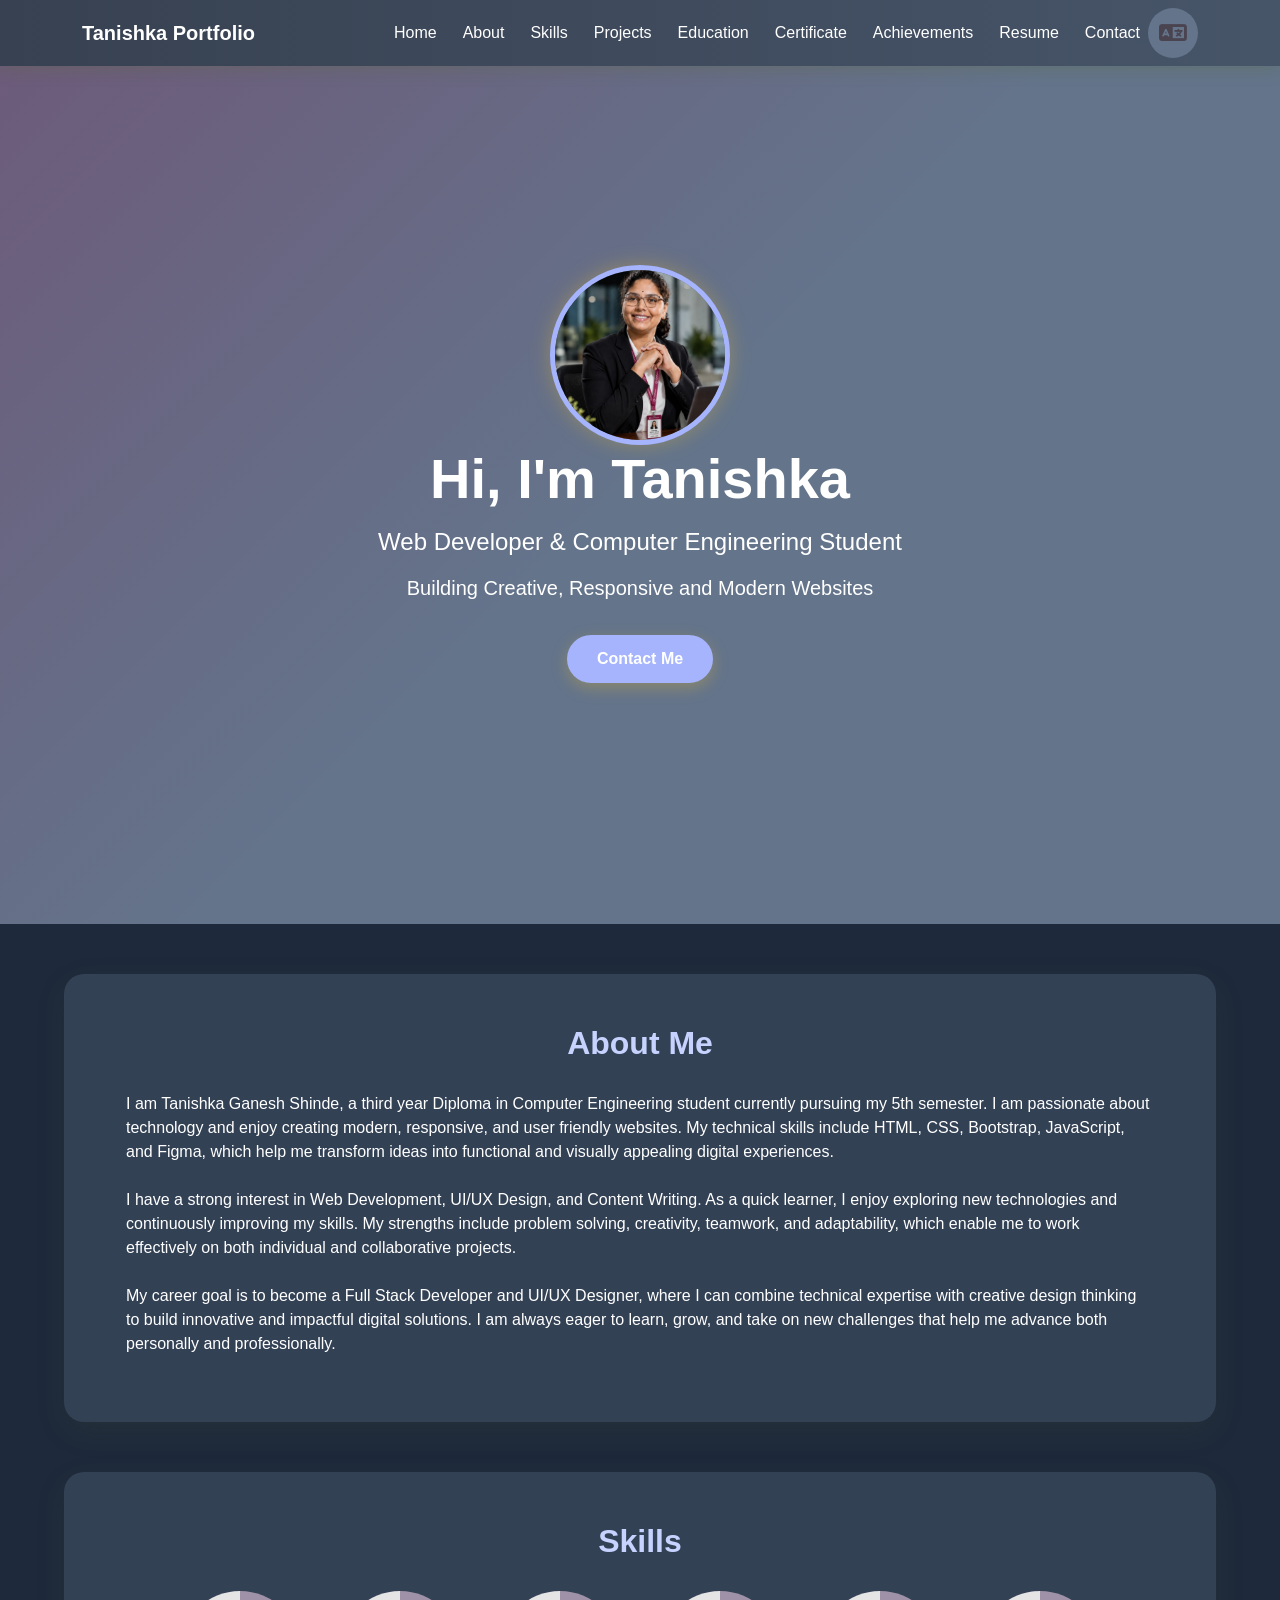
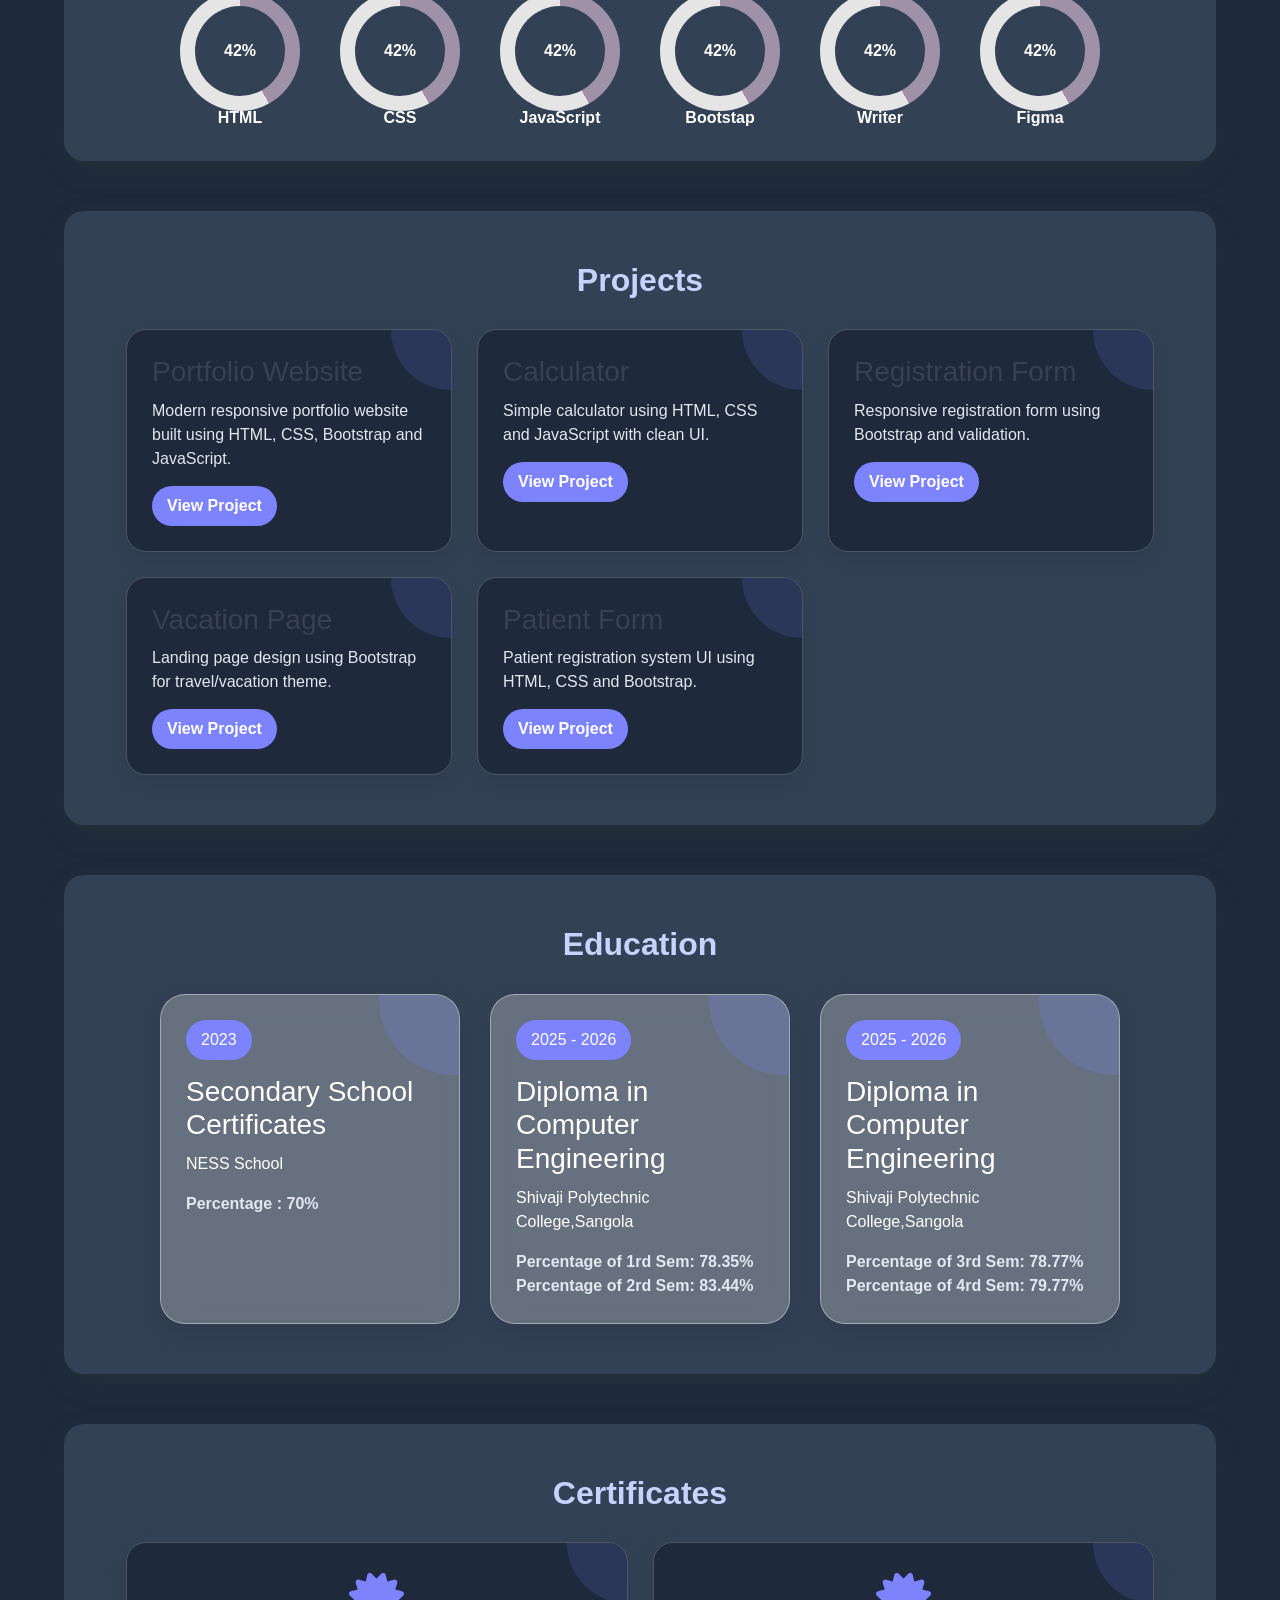
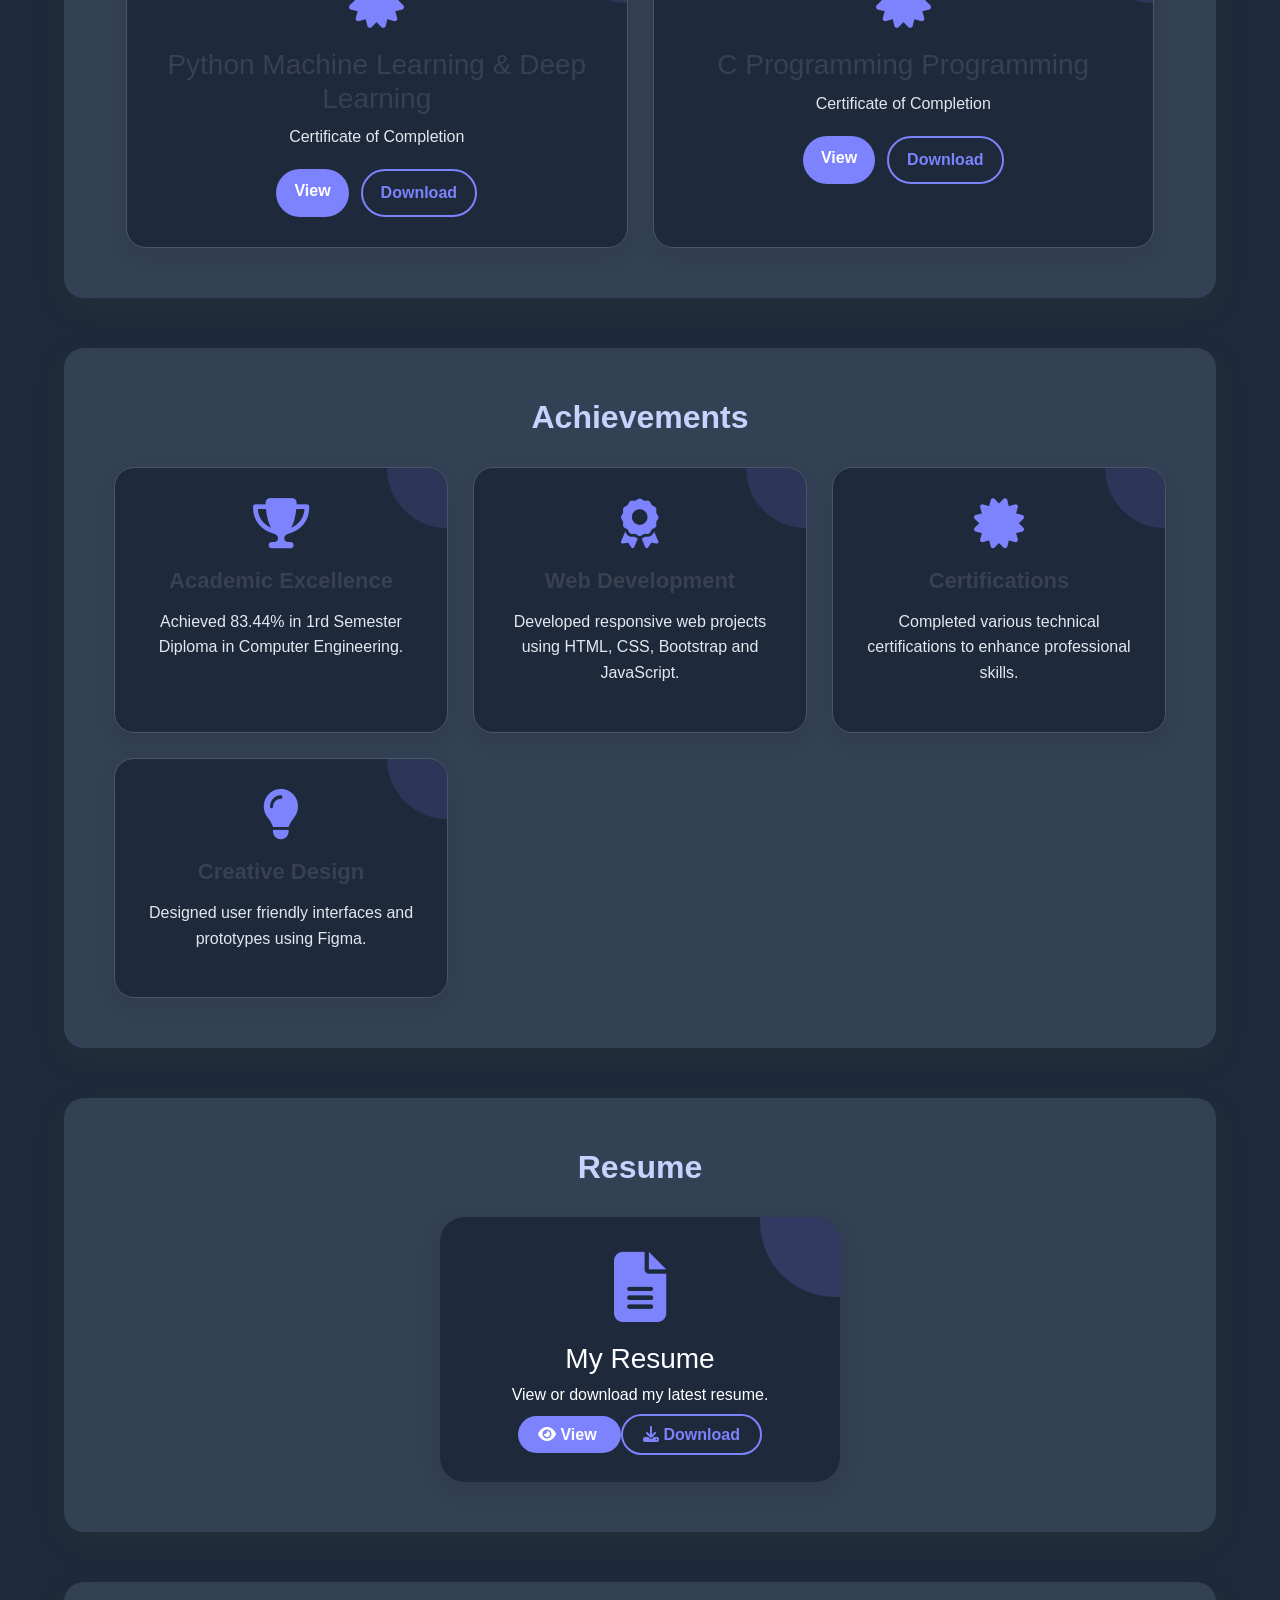
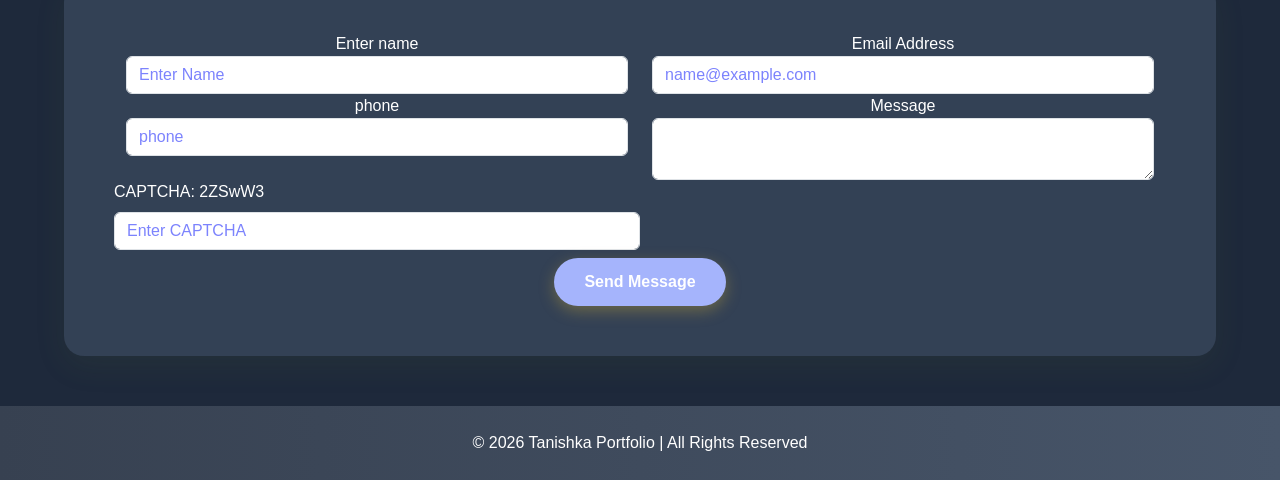
<file: index.html>
<!doctype html>
<html lang="en">

<head>
  <meta charset="UTF-8" />
  <meta name="viewport" content="width=device-width, initial-scale=1.0" />
  <title>Tanishka Portfolio</title>

  <link href="https://cdn.jsdelivr.net/npm/bootstrap@5.3.3/dist/css/bootstrap.min.css" rel="stylesheet" />
  <link rel="stylesheet" href="style.css" />

  <link rel="stylesheet" href="https://cdnjs.cloudflare.com/ajax/libs/font-awesome/6.7.2/css/all.min.css">

  <link rel="stylesheet" href="https://unpkg.com/aos@2.3.4/dist/aos.css">

  <link rel="stylesheet" href="https://cdn.jsdelivr.net/npm/bootstrap-icons@1.13.1/font/bootstrap-icons.min.css">
 
</head>

<body class="bodytext">


  <button id="topBtn" onclick="scrollToTop()">
    <i class="fa-solid fa-arrow-up"></i>
  </button>

  <button><a href="https://wa.me/8623027625" target="_blank" id="whatsappBtn">
      <i class="fa-brands fa-whatsapp"></i>
    </a></button>
  <script src="https://unpkg.com/aos@2.3.4/dist/aos.js"></script>

  <script>
    AOS.init({
      duration: 1000,
      once: true
    });
  </script>
  <nav class="navbar navbar-expand-lg navbar-dark fixed-top custom-nav">
    <div class="container">
      <a class="navbar-brand fw-bold" href="#"> Tanishka Portfolio </a>

      <button class="navbar-toggler" type="button" data-bs-toggle="collapse" data-bs-target="#menu">
        <span class="navbar-toggler-icon"></span>
      </button>

      <div class="collapse navbar-collapse" id="menu">
        <ul class="navbar-nav ms-auto">
          <li class="nav-item">
            <a class="nav-link" href="#home">Home</a>
          </li>

          <li class="nav-item">
            <a class="nav-link" href="#about">About</a>
          </li>

          <li class="nav-item">
            <a class="nav-link" href="#skills">Skills</a>
          </li>

          <li class="nav-item">
            <a class="nav-link" href="#projects">Projects</a>
          </li>

          <li class="nav-item">
            <a class="nav-link" href="#education">Education</a>
          </li>

          <li class="nav-item">
            <a class="nav-link" href="#certificate">Certificate</a>
          </li>

          <li class="nav-item">
            <a class="nav-link" href="#Achievements">Achievements</a>
          </li>

          <li class="nav-item">
            <a class="nav-link" href="#Resume">Resume</a>
          </li>


          <li class="nav-item">
            <a class="nav-link" href="#contact">Contact</a>
          </li>
        </ul>

        <div class="translate-dropdown">

          <button class="translate-btn">
            <i class="fa-solid fa-language"></i>
          </button>

          <div class="dropdown-content ">
            <a href="#" onclick="changeLanguage('en')">English</a>
            <a href="#" onclick="changeLanguage('hi')">Hindi</a>
            <a href="#" onclick="changeLanguage('mr')">Marathi</a>
          </div>

        </div>

        <div id="google_translate_element"></div>

        <script>
          function googleTranslateElementInit() {
            new google.translate.TranslateElement(
              {
                pageLanguage: 'en',
                includedLanguages: 'en,hi,mr'
              },
              'google_translate_element'
            );
          }

          function changeLanguage(lang) {
            var select = document.querySelector(".goog-te-combo");

            if (select) {
              select.value = lang;
              select.dispatchEvent(new Event("change"));
            }
          }
        </script>

        <script src="//translate.google.com/translate_a/element.js?cb=googleTranslateElementInit"></script>
  </nav>

  <section id="home" class="hero-section" data-aos="fade-left">
    <div class="container text-center">
      <img src="tanu.jpeg" class="profile-img image-fluid" alt="Profile" />

      <h1 class="display-4 fw-bold">Hi, I'm Tanishka</h1>

      <h4 class="mt-3">Web Developer & Computer Engineering Student</h4>

      <p class="lead mt-3">
        Building Creative, Responsive and Modern Websites
      </p>

      <a href="#contact" class="btn custom-btn mt-3"> Contact Me </a>
    </div>
  </section>

  <section id="about" class="section-card" data-aos="fade-left">
    <div class="container">
      <h2 class="section-title">About Me</h2>

      <p>
        I am Tanishka Ganesh Shinde, a third year Diploma in Computer Engineering student currently pursuing my 5th
        semester. I am passionate about technology and enjoy creating modern, responsive, and user friendly websites. My
        technical skills include HTML, CSS, Bootstrap, JavaScript, and Figma, which help me transform ideas into
        functional and visually appealing digital experiences.

        <br>
        <br>
        I have a strong interest in Web Development, UI/UX Design, and Content Writing. As a quick learner, I enjoy
        exploring new technologies and continuously improving my skills. My strengths include problem solving,
        creativity, teamwork, and adaptability, which enable me to work effectively on both individual and collaborative
        projects.
        <br>
        <br>
        My career goal is to become a Full Stack Developer and UI/UX Designer, where I can combine technical expertise
        with creative design thinking to build innovative and impactful digital solutions. I am always eager to learn,
        grow, and take on new challenges that help me advance both personally and professionally.
      </p>
    </div>
  </section>

  <section id="skills" class="section-card" data-aos="fade-left">
    <div class="container">
      <h2 class="section-title">Skills</h2>

      <div class="skills">

        <div class="circle html">
          <span>0%</span>
          <p>HTML</p>
        </div>

        <div class="circle css">
          <span>0%</span>
          <p>CSS</p>
        </div>

        <div class="circle js">
          <span>0%</span>
          <p>JavaScript</p>
        </div>

        <div class="circle bootstrap">
          <span>0%</span>
          <p>Bootstap</p>
        </div>

        <div class="circle writer">
          <span>0%</span>
          <p>Writer</p>
        </div>

        <div class="circle figma">
          <span>0%</span>
          <p>Figma</p>
        </div>

      </div>
    </div>
    </div>
  </section>

  <section id="projects" class="section-card" data-aos="fade-left">
    <div class="container">
      <h2 class="section-title">Projects</h2>

      <div class="project-container">

        <div class="project-card">
          <h3>Portfolio Website</h3>
          <p>Modern responsive portfolio website built using HTML, CSS, Bootstrap and JavaScript.</p>
          <a href="index.html" target="_blank">View Project</a>
        </div>

        <div class="project-card">
          <h3>Calculator</h3>
          <p>Simple calculator using HTML, CSS and JavaScript with clean UI.</p>
          <a href="Calculator.html" target="_blank">View Project</a>
        </div>

        <div class="project-card">
          <h3>Registration Form</h3>
          <p>Responsive registration form using Bootstrap and validation.</p>
          <a href="Registration.html" target="_blank">View Project</a>
        </div>

        <div class="project-card">
          <h3>Vacation Page</h3>
          <p>Landing page design using Bootstrap for travel/vacation theme.</p>
          <a href="Vacation.html" target="_blank">View Project</a>
        </div>

        <div class="project-card">
          <h3>Patient Form</h3>
          <p>Patient registration system UI using HTML, CSS and Bootstrap.</p>
          <a href="Patient.html" target="_blank">View Project</a>
        </div>

      </div>

    </div>
  </section>

  <section id="education" class="section-card" data-aos="fade-left">
    <div class="container">
      <h2 class="section-title">Education</h2>

      <div class="education-container">

        <div class="edu-card">
          <div class="year">2023</div>
          <h3>Secondary School Certificates</h3>
          <p>NESS School</p>
          <span>Percentage : 70%</span>
        </div>


        <div class="edu-card">
          <div class="year">2025 - 2026</div>
          <h3>Diploma in Computer Engineering</h3>
          <p>Shivaji Polytechnic College,Sangola</p>
          <span>Percentage of 1rd Sem: 78.35%</span>
          <span>Percentage of 2rd Sem: 83.44%</span>
        </div>


        <div class="edu-card">
          <div class="year">2025 - 2026</div>
          <h3>Diploma in Computer Engineering</h3>
          <p>Shivaji Polytechnic College,Sangola</p>
          <span>Percentage of 3rd Sem: 78.77%</span>
          <span>Percentage of 4rd Sem: 79.77%</span>
        </div>
      </div>
    </div>
  </section>

  <section id="certificate" class="section-card" data-aos="fade-left">
    <div class="container">
      <h2 class="section-title">Certificates</h2>

      <div class="certificate-container">

        <div class="certificate-card">
          <i class="fa-solid fa-certificate"></i>
          <h3>Python Machine Learning & Deep Learning</h3>
          <p>Certificate of Completion</p>

          <div class="certificate-buttons">
            <a href="ChatGPT Image Jul 1, 2026, 04_51_43 PM.png" target="_blank">View</a>
            <a href="ChatGPT Image Jul 1, 2026, 04_51_43 PM.png" download>Download</a>
          </div>
        </div>

        <div class="certificate-card">
          <i class="fa-solid fa-certificate"></i>
          <h3>C Programming Programming</h3>
          <p>Certificate of Completion</p>

          <div class="certificate-buttons">
            <a href="ChatGPT Image Jul 1, 2026, 04_49_17 PM.png" target="_blank">View</a>
            <a href="ChatGPT Image Jul 1, 2026, 04_49_17 PM.png" download>Download</a>
          </div>
        </div>


      </div>
    </div>
  </section>

  <section id="Achievements" class="section-card" data-aos="fade-left">
    <h2 class="section-title">Achievements</h2>
    <div class="achievement-container">

      <div class="achievement-card">
        <i class="fa-solid fa-trophy"></i>
        <h3>Academic Excellence</h3>
        <p>Achieved 83.44% in 1rd Semester Diploma in Computer Engineering.</p>
      </div>

      <div class="achievement-card">
        <i class="fa-solid fa-award"></i>
        <h3>Web Development</h3>
        <p>Developed responsive web projects using HTML, CSS, Bootstrap and JavaScript.</p>
      </div>

      <div class="achievement-card">
        <i class="fa-solid fa-certificate"></i>
        <h3>Certifications</h3>
        <p>Completed various technical certifications to enhance professional skills.</p>
      </div>

      <div class="achievement-card">
        <i class="fa-solid fa-lightbulb"></i>
        <h3>Creative Design</h3>
        <p>Designed user friendly interfaces and prototypes using Figma.</p>
      </div>

    </div>
  </section>

  <section id="Resume" class="section-card" data-aos="fade-left">
    <div class="container">
      <h2 class="section-title">Resume</h2>

      <div class="resume-container">
        <div class="resume-card">

          <i class="fa-solid fa-file-lines resume-icon"></i>

          <h3>My Resume</h3>

          <p>View or download my latest resume.</p>

          <div class="resume-buttons">
            <a href="resume.html" target="_blank">
              <i class="fa-solid fa-eye"></i> View
            </a>

            <a href="resume.html" download>
              <i class="fa-solid fa-download"></i> Download
            </a>
          </div>

        </div>
      </div>
    </div>
  </section>

  
  <section id="contact" class="section-card" data-aos="fade-left">
    <div class="container text-center">
              <div class="row ">
                <div class="col-lg-6">
                  <label for="">Enter name</label>
                  <input type="text" class="form-control " placeholder="Enter Name">

                </div>

                <div class="col-lg-6">
                  <label for="">Email Address</label>
                  <input type="email" class="form-control " placeholder="name@example.com">

                </div>
                <div class="col-lg-6">
                  <label for="">phone</label>
                  <input type="number" class="form-control" placeholder="phone">
                </div>
                <div class="col-lg-6 ">
                  <label for="">Message</label><br>
                  <textarea name="" id="" class="form-control"></textarea>

                </div>
              </div>
    </div>
    <div class="col-lg-6">
          <label id="captchaText" class="form-label"></label>

          <input type="text" id="captchaInput" class="form-control" placeholder="Enter CAPTCHA" />

          <div id="captchaMessage" class="mt-2" class="col-lg-6"></div>
        </div>

        <div class="text-center">



          <button type="submit" class="btn custom-btn ">
            Send Message
          </button>
        </div>
      </form>
    </div>
  </section>

  <footer>© 2026  Tanishka Portfolio | All Rights Reserved</footer>

  <script src="https://cdn.jsdelivr.net/npm/bootstrap@5.3.3/dist/js/bootstrap.bundle.min.js"></script>
  <script src="script.js"></script>
</body>

</html>
</file>
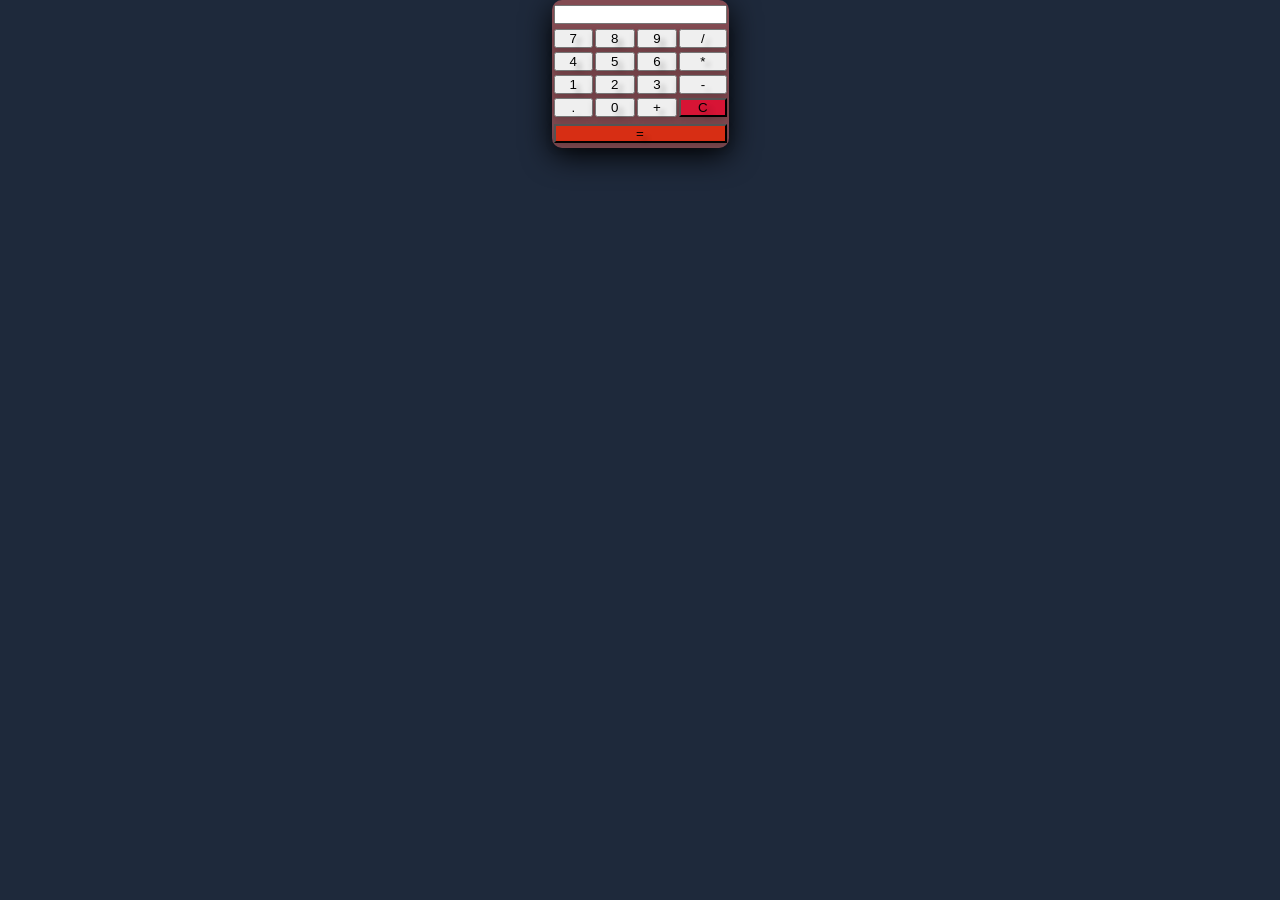
<file: Calculator.html>
<!DOCTYPE html>
<html lang="en">

<head>
    <meta charset="UTF-8">
    <meta name="viewport" content="width=device-width, initial-scale=1.0">
    <title>Document</title>
    <link rel="stylesheet" href="style.css">
    <style>
        #width {
            width: 100%;
        }

        button {
            width: 100%;
            box-shadow: 0 4px 8px rgba(0, 0, 0, 0.2);
            text-shadow: 5px 5px 5px rgba(0, 0, 0, 0.3);
        }

        .shaw {
            box-shadow: 0 7px 30px rgba(0, 0, 0, 10);
        }
    </style>
</head>

<body>
    <center>
        <table class="shaw" style="background-color: rgba(196, 98, 98, 0.608); border-radius: 10px;">
            <tr style="height: 25px; width: 35px;">
                <td colspan="4"> <input type="text" id="display" readonly></td>

            </tr>
            <tr class="cal">
                <td>
                    <button onclick="append('7')">7</button>
                </td>
                <td>
                    <button onclick="append('8')">8</button>
                </td>
                <td>
                    <button onclick="append('9')">9</button>
                </td>
                <td>
                    <button onclick="append('/')">/</button>
                </td>
            </tr>
            <tr></tr>
            <tr class="cal">
                <td>
                    <button onclick="append('4')">4</button>
                </td>
                <td>
                    <button onclick="append('5')">5</button>
                </td>
                <td>
                    <button onclick="append('6')">6</button>
                </td>
                <td>
                    <button onclick="append('*')">*</button>
                </td>
            </tr>
            <tr></tr>
            <tr class="cal ">
                <td>
                    <button onclick="append('1')">1</button>
                </td>
                <td>
                    <button onclick="append('2')">2</button>
                </td>
                <td>
                    <button onclick="append('3')">3</button>
                </td>
                <td>
                    <button onclick="append('-')">-</button>
                </td>
            </tr>
            <tr></tr>
            <tr class="cal">
                <td>
                    <button onclick="append('.')">.</button>
                </td>
                <td>
                    <button onclick="append('0')">0</button>
                </td>
                <td>
                    <button onclick="append('+')">+</button>
                </td>
                <td>
                    <button style="background-color: rgb(215, 20, 53);" onclick="clear_display()">C</button>
                </td>
            </tr>
            <tr></tr>
            <tr style="height: 25px; width: 35px;">
                <td colspan="4">
                    <center style="color: aliceblue;"> <button style="background-color: rgb(215, 46, 20);" id="width"
                            onclick="calculate()">=</button>
                    </center>
                </td>

            </tr>
        </table>
    </center>
    <script>
        function append(value) {
            document.getElementById("display").value += value;
        }
        function calculate() {
            var expression = document.getElementById("display").value;
            document.getElementById("display").value = eval(expression);
        }
        function clear_display() {
            document.getElementById("display").value = "";
        }
    </script>
</body>

</html>
</file>
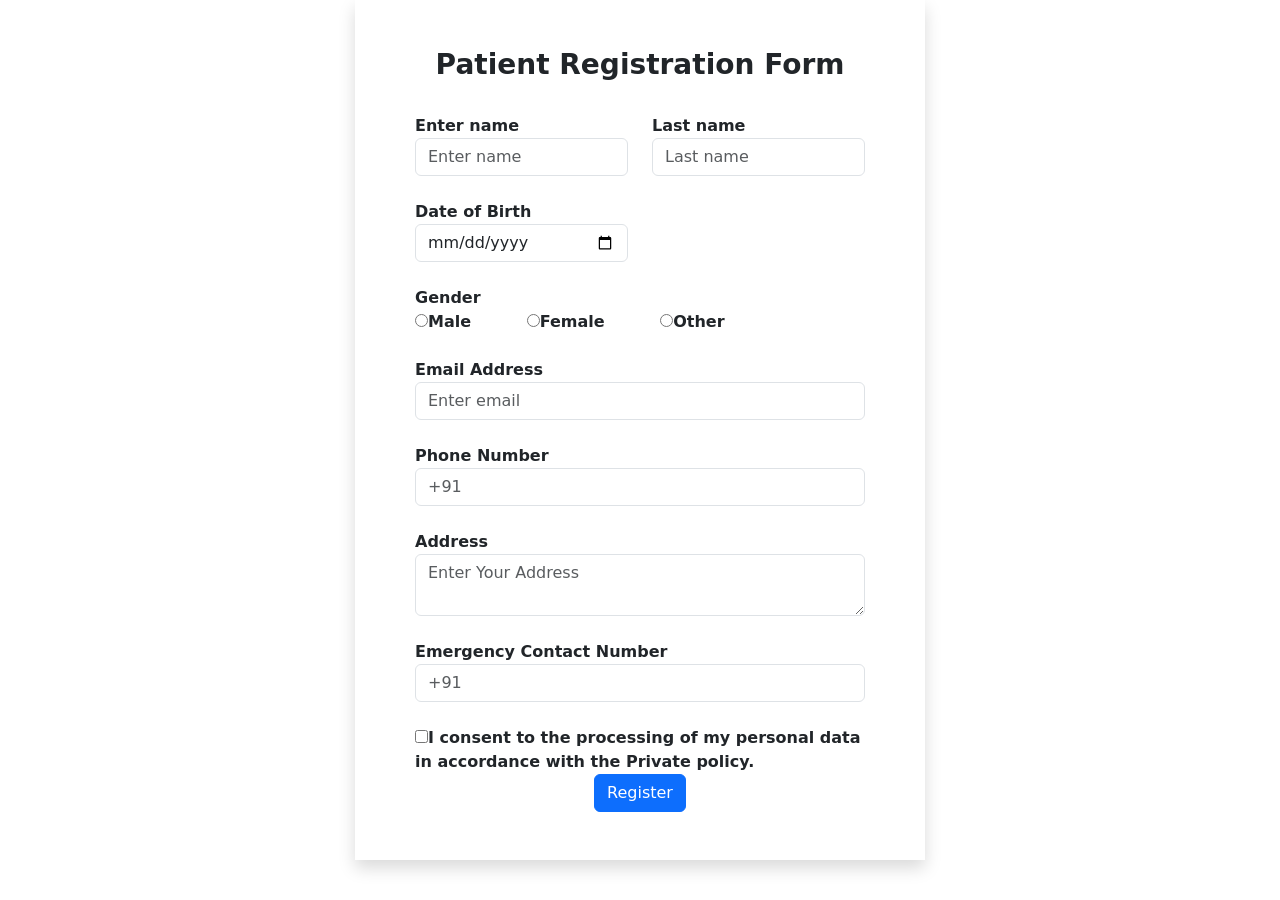
<file: Patient.html>
<!doctype html>
<html lang="en">

<head>
    <meta charset="UTF-8" />
    <meta name="viewport" content="width=device-width, initial-scale=1.0" />
    <title>Patient Registration Form</title>

    <!-- Latest compiled and minified CSS -->
    <link href="https://cdn.jsdelivr.net/npm/bootstrap@5.3.8/dist/css/bootstrap.min.css" rel="stylesheet" />

    <!-- Latest compiled JavaScript -->
    <script src="https://cdn.jsdelivr.net/npm/bootstrap@5.3.8/dist/js/bootstrap.bundle.min.js"></script>
    <style>
        *{
            font-weight: bold;
        }
    </style>
</head>

<body>
    <div class="container">
        <div class="row justify-content-center">
            <div class="col-lg-6 shadow p-5 border-secondary">
                <h3 class="text-center"> <b> Patient Registration Form</b></h3>
                <form action="">
                    <div class="container">
                        <div class="row">
                            <div class="col-lg-6 mt-4">
                                <label for="">Enter name</label>
                                <input type="text" class="form-control" placeholder="Enter name" />
                            </div>
                            <div class="col-lg-6 mt-4">
                                <label for="">Last name</label>
                                <input type="text" class="form-control" placeholder="Last name" />
                            </div>
                            <div class="col-lg-6 mt-4">
                                <label for="">Date of Birth</label>
                                <input type="date" class="form-control" placeholder="Date of Birth" />
                            </div>
                            <br>
                            <br>
                            <div class="col-lg-12 mt-4">
                                <label for="">Gender</label>
                                <br>
                                <div></div>
                                <div style="display: inline;"><input type="radio" class="form-chek" name="gender"  />Male
                                </div>
                                <input type="radio" class="form-chek ml-4"
                                    name="gender" style="margin-left: 50px;"/>Female
                                <input type="radio" class="form-chek  ml-4" 
                                    name="gender" style="margin-left: 50px;" />Other
                            </div>
                            <div class="col-lg-12 mt-4">
                                <label for="">Email Address</label>
                                <input type="email" class="form-control" placeholder="Enter email" />
                            </div>
                            <div class="col-lg-12 mt-4">
                                <label for="">Phone Number</label>
                                <input type="number" class="form-control" placeholder="+91" />
                            </div>
                            <div class="col-lg-12 mt-4">
                                <label for="">Address</label>
                                <textarea name="" id="" placeholder="Enter Your Address"
                                    class="form-control"></textarea>
                            </div>
                            <div class="col-lg-12 mt-4">
                                <label for="">Emergency Contact Number</label>
                                <input type="number" class="form-control" placeholder="+91" />
                            </div>
                            <div class="col-lg-12 mt-4">
                                <input type="checkbox" />I consent to the processing of my personal data in accordance with the Private
                                    policy.
                            </div>
                            <div class="text-center">

                                <input type="submit" value="Register" class=" btn btn-primary" />
                            </div>
                        </div>
                </form>
            </div>
        </div>
    </div>
</body>

</html>
</file>
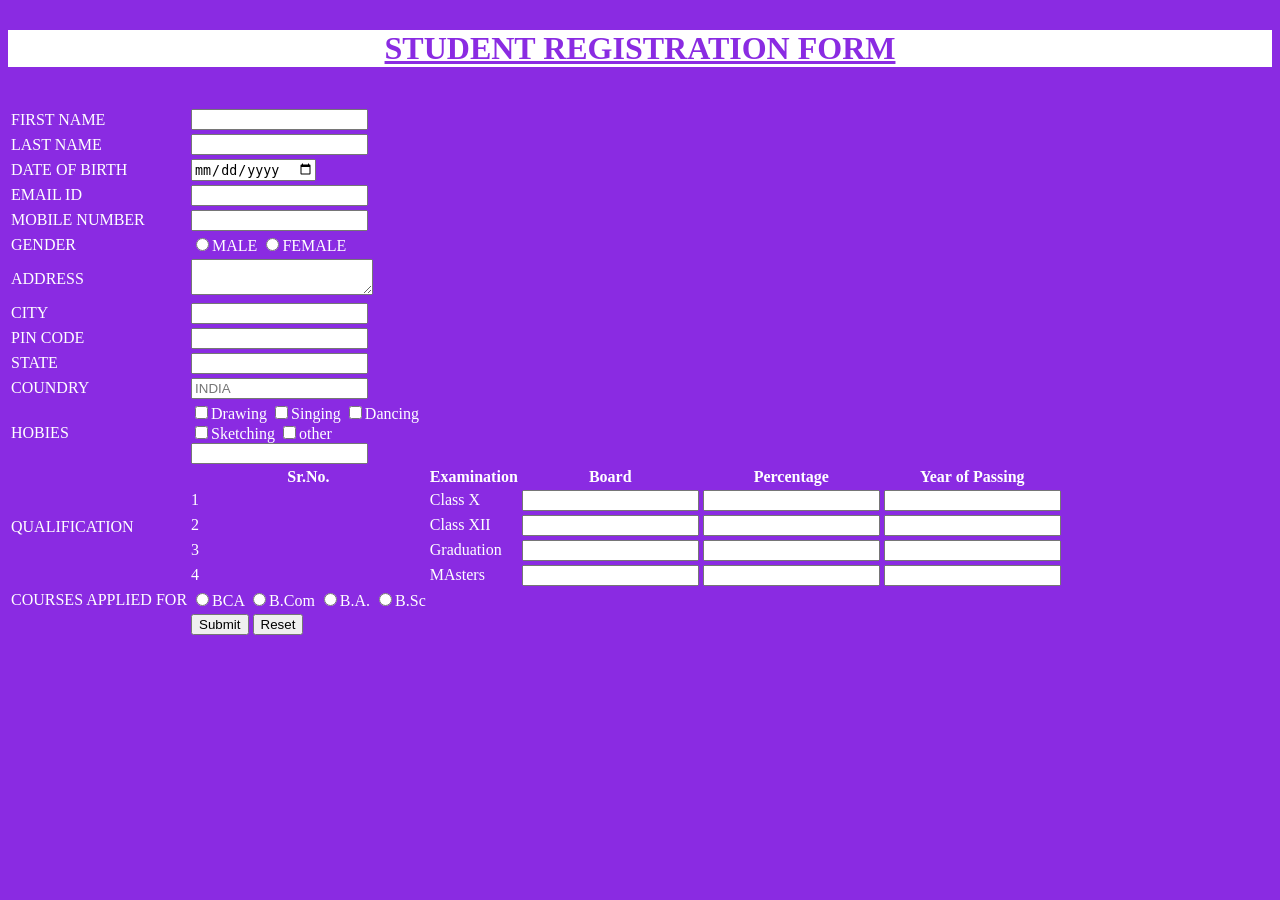
<file: Registration.html>
<!DOCTYPE html>
<html lang="en">
<head>
    <meta charset="UTF-8">
    <meta name="viewport" content="width=device-width, initial-scale=1.0">
    <title>Registration</title>
</head>
<body style="background-color: blueviolet;"> 
    <center>
    <div style="background-color: white; margin-top: 30px;">
    <h1 style="color:blueviolet;"><u>STUDENT REGISTRATION FORM</u></h1>
    </div>
    </center>
    <form action="">
    <table style="color: white;">
        <tr>
            <td>
                <label for="">FIRST NAME</label>
            </td>
            <td>
                <input type="text">
            </td>
        </tr>
        <tr>
            <td>
                <label for="">LAST NAME</label>
            </td>
            <td>
                <input type="text">
            </td>
        </tr>
        <tr>
            <td>
                <label for="">DATE OF BIRTH</label>
                </td>
                <td>
                <input type="date" >
            </td>
        </tr>
        <tr>
            <td>
                <label for="">EMAIL ID</label>
                </td>
                <td>
                <input type="email">
            </td>
        </tr>
        <tr>
            <td>
                <label for="">MOBILE NUMBER</label>
                </td>
                <td>
                <input type="number">
            </td>
        </tr>
        <tr>
            <td>
                <label for="">GENDER</label>
                </td>
                <td>
                <input type="radio" name="gender">MALE
                <input type="radio" name="gender">FEMALE
            </td>
        </tr>
        <tr>
            <td>
            <label for="">ADDRESS</label>
            </td>
            <td>
                <textarea name="" id=""></textarea>
            </td>
        </tr>
        <tr>
            <td>
                <label for="">CITY</label>
            </td>
            <td>
                <input type="text">
            </td>
        </tr>
        <tr>
            <td>
                <label for="">PIN CODE</label>
            </td>
            <td>
                <input type="number">
            </td>
        </tr>
        <tr>
            <td>
                <label for="">STATE</label>
            </td>
            <td>
                <input type="text">
            </td>
        </tr>
        <tr>
            <td>
                <label for="">COUNDRY</label>
            </td>
            <td><input type="text" placeholder="INDIA"></td>
        </tr>
        <tr>
            <td>
          <label for="">HOBIES</label>
          </td>
          <td>
            <input type="checkbox">Drawing
            <input type="checkbox">Singing
            <input type="checkbox">Dancing <br>
            <input type="checkbox">Sketching 
            <input type="checkbox">other <br>
            <input type="text">
          </td> 
        </tr> 
        <tr>
            <td rowspan="5">
                <label for="">QUALIFICATION</label>
            </td>
            <th>Sr.No.</th> <th>Examination</th>
            <th>Board</th>
            <th>Percentage</th>
            <th>Year of Passing</th>
        </tr>
        <tr>
            <td>1</td>
            <td>Class X</td>
            <td><input type="text"></td>
            <td><input type="text"></td>
            <td><input type="text"></td>
        </tr>
        <tr>
            <td>2</td>
            <td>Class XII</td>
            <td><input type="text"></td>
            <td><input type="text"></td>
            <td><input type="text"></td>
        </tr>
        <tr>
            <td>3</td>
            <td>Graduation</td>
            <td><input type="text"></td>
            <td><input type="text"></td>
            <td><input type="text"></td>
        </tr>
        <tr>
            <td>4</td>
            <td>MAsters</td>
            <td><input type="text"></td>
            <td><input type="text"></td>
            <td><input type="text"></td>
        </tr>
        <tr>
            <td>
                <label for="">COURSES APPLIED FOR</label>
            </td>
            <td>
                <input type="radio" name="courses">BCA
                <input type="radio" name="courses">B.Com
                <input type="radio" name="courses">B.A.
                <input type="radio" name="courses">B.Sc
            </td>
        </tr>
        <br>
        <tr>
            <td></td>
            <td>
                <input type="submit">
                <input type="reset">
            </td>
        </tr>
    </table>
    </form>
</body>
</html>
</file>
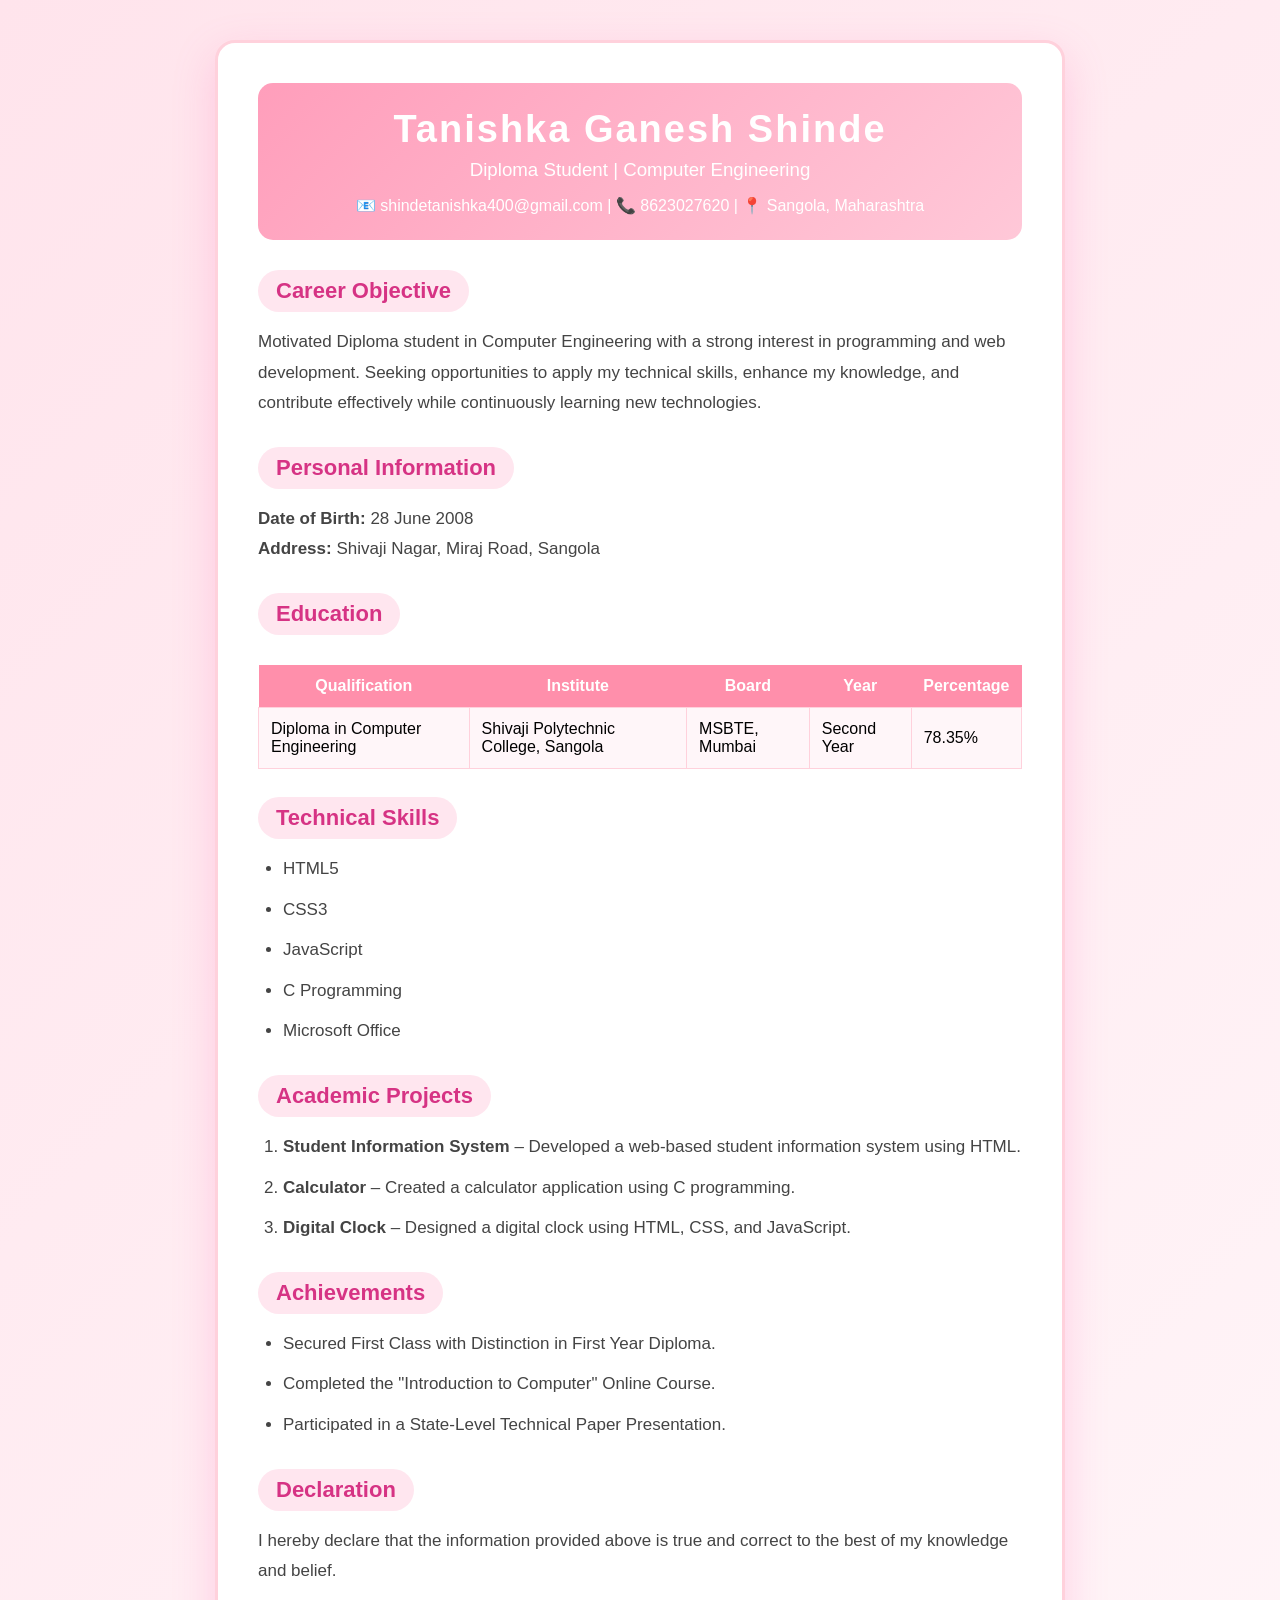
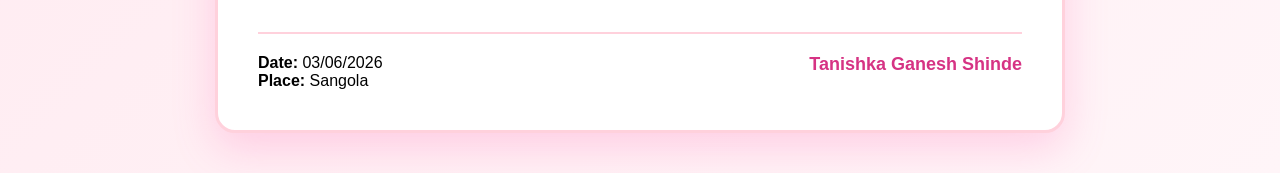
<file: resume.html>
<!DOCTYPE html>
<html lang="en">
<head>
<meta charset="UTF-8">
<meta name="viewport" content="width=device-width, initial-scale=1.0">
<title>Tanishka Shinde - Resume</title>

<style>
*{
    margin:0;
    padding:0;
    box-sizing:border-box;
    font-family:'Segoe UI', Tahoma, Geneva, Verdana, sans-serif;
}

body{
    background:linear-gradient(135deg,#ffe4ec,#fff5f8);
    padding:40px;
}

.resume{
    width:850px;
    margin:auto;
    background:#ffffff;
    border-radius:20px;
    padding:40px;
    box-shadow:0 15px 40px rgba(255,105,180,0.25);
    border:3px solid #ffd1dc;
}

.header{
    text-align:center;
    padding:25px;
    border-radius:15px;
    background:linear-gradient(135deg,#ff9ebb,#ffc8d8);
    color:white;
    margin-bottom:30px;
}

.header h1{
    font-size:38px;
    letter-spacing:2px;
}

.header h3{
    margin-top:8px;
    font-weight:400;
}

.contact{
    margin-top:15px;
    font-size:16px;
}

.section{
    margin-top:28px;
}

.section h2{
    color:#d63384;
    background:#ffe6ef;
    display:inline-block;
    padding:8px 18px;
    border-radius:25px;
    margin-bottom:15px;
    font-size:22px;
}

.section p,
.section li{
    color:#444;
    line-height:1.8;
    font-size:17px;
}

ul,ol{
    margin-left:25px;
}

table{
    width:100%;
    border-collapse:collapse;
    margin-top:15px;
}

table th{
    background:#ff8fab;
    color:white;
    padding:12px;
}

table td{
    padding:12px;
    border:1px solid #ffd1dc;
}

table tr:nth-child(even){
    background:#fff6f9;
}

.footer{
    margin-top:45px;
    display:flex;
    justify-content:space-between;
    border-top:2px solid #ffd1dc;
    padding-top:20px;
}

.signature{
    font-weight:bold;
    color:#d63384;
    font-size:18px;
}

.resume:hover{
    transform:scale(1.01);
    transition:.4s;
}

li{
    margin-bottom:10px;
}

.section:hover h2{
    background:#ffb3c6;
    color:white;
    transition:.3s;
}
</style>

</head>

<body>

<div class="resume">

<div class="header">
<h1>Tanishka Ganesh Shinde</h1>
<h3>Diploma Student | Computer Engineering</h3>

<div class="contact">
📧 shindetanishka400@gmail.com |
📞 8623027620 |
📍 Sangola, Maharashtra
</div>
</div>

<div class="section">
<h2>Career Objective</h2>

<p>
Motivated Diploma student in Computer Engineering with a strong interest in programming and web development. Seeking opportunities to apply my technical skills, enhance my knowledge, and contribute effectively while continuously learning new technologies.
</p>
</div>

<div class="section">
<h2>Personal Information</h2>

<p><b>Date of Birth:</b> 28 June 2008</p>
<p><b>Address:</b> Shivaji Nagar, Miraj Road, Sangola</p>

</div>

<div class="section">
<h2>Education</h2>

<table>

<tr>
<th>Qualification</th>
<th>Institute</th>
<th>Board</th>
<th>Year</th>
<th>Percentage</th>
</tr>

<tr>
<td>Diploma in Computer Engineering</td>
<td>Shivaji Polytechnic College, Sangola</td>
<td>MSBTE, Mumbai</td>
<td>Second Year</td>
<td>78.35%</td>
</tr>

</table>

</div>

<div class="section">

<h2>Technical Skills</h2>

<ul>
<li>HTML5</li>
<li>CSS3</li>
<li>JavaScript</li>
<li>C Programming</li>
<li>Microsoft Office</li>
</ul>

</div>

<div class="section">

<h2>Academic Projects</h2>

<ol>

<li><b>Student Information System</b> – Developed a web-based student information system using HTML.</li>

<li><b>Calculator</b> – Created a calculator application using C programming.</li>

<li><b>Digital Clock</b> – Designed a digital clock using HTML, CSS, and JavaScript.</li>

</ol>

</div>

<div class="section">

<h2>Achievements</h2>

<ul>

<li>Secured First Class with Distinction in First Year Diploma.</li>

<li>Completed the "Introduction to Computer" Online Course.</li>

<li>Participated in a State-Level Technical Paper Presentation.</li>

</ul>

</div>

<div class="section">

<h2>Declaration</h2>

<p>
I hereby declare that the information provided above is true and correct to the best of my knowledge and belief.
</p>

</div>

<div class="footer">

<div>
<b>Date:</b> 03/06/2026<br>
<b>Place:</b> Sangola
</div>

<div class="signature">
Tanishka Ganesh Shinde
</div>

</div>

</div>

</body>
</html>
</file>
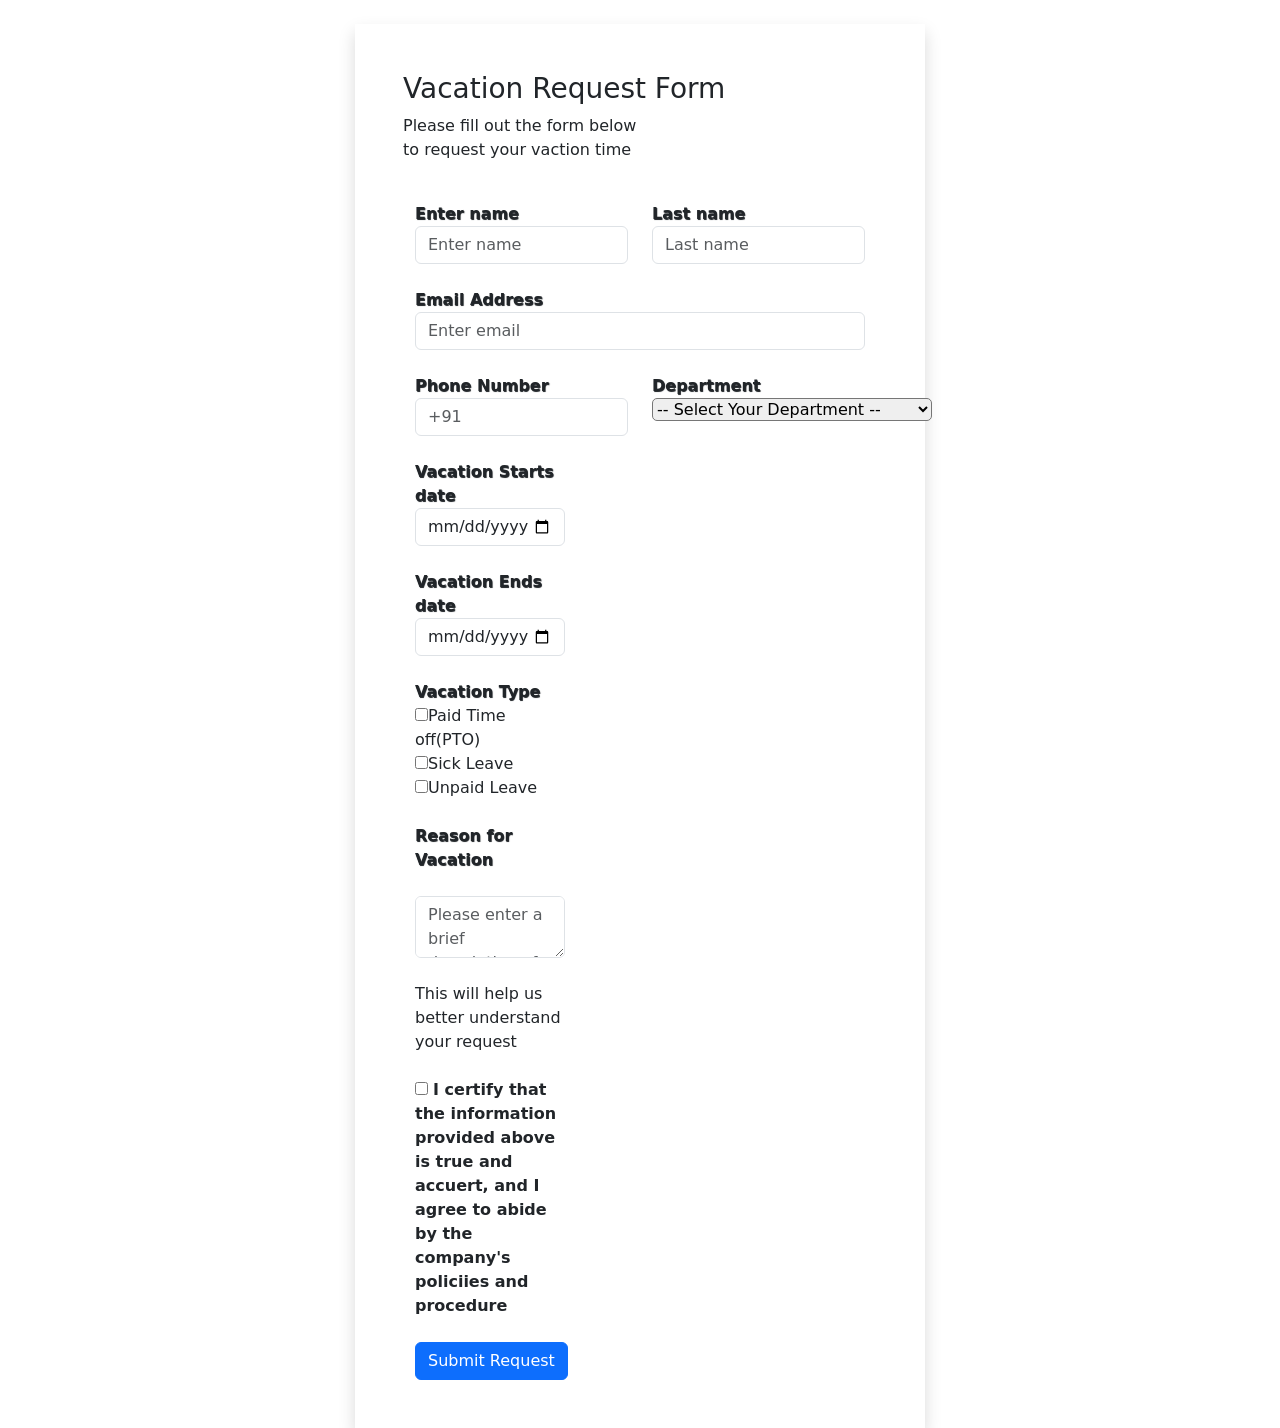
<file: Vacation.html>
<!doctype html>
<html lang="en">

<head>
    <meta charset="UTF-8" />
    <meta name="viewport" content="width=device-width, initial-scale=1.0" />
    <title>Vacation Request Form</title>
    <!-- Latest compiled and minified CSS -->
    <link href="https://cdn.jsdelivr.net/npm/bootstrap@5.3.8/dist/css/bootstrap.min.css" rel="stylesheet" />

    <!-- Latest compiled JavaScript -->
    <script src="https://cdn.jsdelivr.net/npm/bootstrap@5.3.8/dist/js/bootstrap.bundle.min.js"></script>

    <style>
        label{
            font-weight: bold;
            text-shadow: 0.7px 0.7px 0.7px;
        }
        *{
            font-weight: 450;

        }
        form{
            box-shadow: 0 7px, 3px;
        }
        select{
            box-shadow: 0 7px, 3px;
            border-radius: 5px;
        }
    </style>
</head>

<body>
    <div class="container">
        <div class="mt-4">
        <div class="row justify-content-center">
            <div class="col-lg-6 shadow p-5 border-secondary">
                <h3>Vacation Request Form</h3>
                <p>
                    Please fill out the form below <br />
                    to request your vaction time
                </p>
                <form action="">
                    <div class="container">
                        <div class="row">
                            <div class="col-lg-6 mt-4">
                                <label for="">Enter name</label>
                                <input type="text" class="form-control" placeholder="Enter name" />
                            </div>
                            <div class="col-lg-6 mt-4">
                                <label for="">Last name</label>
                                <input type="text" class="form-control" placeholder="Last name" />
                            </div>
                            <div class="col-lg-12 mt-4">
                                <label for="">Email Address</label>
                                <input type="email" class="form-control" placeholder="Enter email" />
                            </div>
                            <div class="col-lg-6 mt-4">
                                <label for="">Phone Number</label>
                                <input type="number" class="form-control" placeholder="+91" />
                            </div>
                            <div class="col-lg-6 mt-4">
                                <label>Department</label>
                                <select name="" id="">
                                    <option value="" selected disabled>
                                        -- Select Your Department --
                                    </option>
                                    <option value="">Sales</option>
                                    <option value="">Marketing</option>
                                    <option>Customer Support</option>
                                    <option>Operations</option>
                                    <option>Administration</option>
                                    <option>Research & Development (R&D)</option>
                                    <option>Production</option>
                                    <option>Quality Assurance (QA)</option>
                                    <option>Logistics</option>
                                    <option>Procurement</option>
                                    <option>Legal</option>
                                </select>
                            </div>
                            <div>
                                <div class="col-lg-4 mt-4">
                                    <label for="">Vacation Starts date</label>
                                    <input type="date" class="form-control" placeholder="DD/MM/YYYY" />
                                </div>
                                <div class="col-lg-4 mt-4">
                                    <label for="">Vacation Ends date</label>
                                    <input type="date" class="form-control" placeholder="DD/MM/YYYY" />
                                </div>
                                <div class="col-lg-4 mt-4">
                                    <label for="">Vacation Type</label>
                                    <div>
                                        <input type="checkbox" />Paid Time off(PTO) <br>
                                        <input type="checkbox" />Sick Leave <br>
                                        <input type="checkbox" />Unpaid Leave
                                    </div>
                                    <div class="col-lg-12 mt-4">
                                        <label for="">Reason for Vacation</label>
                                    </div>
                                        <div class="col-lg-12 mt-4">
                                        <textarea name="" id="" class="form-control"
                                            placeholder="Please enter a brief description of your leave"></textarea>
                                            </div>
                                            <div class="col-lg-12 mt-4">
                                            <p>This will help us better understand your request</p>
                                                </div>
                                    <div class="col-lg-12 mt-4">
                                        <input type="checkbox"> <b> I certify that the information provided above is true and accuert, and I agree to 
                                        abide by the company's policiies and procedure </b>
                                    </div>
                                    <div class="text-center mt-4">

                                <input type="submit" value="Submit Request" class=" btn btn-primary" />
                            </div>
                                </div>
                            </div>
                        </div>
                </form>
            </div>
        </div>
        </div>
    </div>
</body>

</html>
</file>
<file: style.css>
* {
  margin: 0;
  padding: 0;
  box-sizing: border-box;
  font-family: "Segoe UI", sans-serif;
}

html {
  scroll-behavior: smooth;
}

body {
  background: #1E293B;
  color: #F1F5F9;
}



.custom-nav {
  background: linear-gradient(to right, #374151, #475569);

  border: none;

  box-shadow: 0 4px 15px rgba(85, 107, 47, 0.25);
}

.nav-link {
  color: white !important;
  margin-left: 10px;
  transition: 0.3s;
}

.nav-link:hover {
  color: #A5B4FC !important;
}

#google_translate_element {
  display: none;
}

.translate-dropdown {
  position: relative;
  display: inline-block;
}

.translate-btn {
  background: #64748B;
  color: #4a4450;
  border: none;
  width: 50px;
  height: 50px;
  border-radius: 50%;
  font-size: 22px;
  cursor: pointer;
  transition: 0.3s;
}

.translate-btn:hover {
  transform: scale(1.1);
}

.dropdown-content {
  display: none;
  position: absolute;
  right: 0;
  top: 60px;
  min-width: 140px;
  background: #f7f8f9;
  border-radius: 12px;
  box-shadow: 0 5px 15px rgba(0, 0, 0, 0.15);
  overflow: hidden;
  z-index: 999;
}

.dropdown-content a {
  display: block;
  padding: 12px;
  text-decoration: none;
  color: #374151;
  transition: 0.3s;
}

.dropdown-content a:hover {
  background: #afa5b7;
}

.translate-dropdown:hover .dropdown-content {
  display: block;
}


.hero-section {
  min-height: 100vh;

  display: flex;
  justify-content: center;
  align-items: center;

  color: white;

  background: linear-gradient(135deg, #6d5a7a, #64748B, #64748B);
}

.profile-img {
  width: 180px;
  height: 180px;
  border-radius: 50%;
  border: 5px solid #A5B4FC;
  object-fit: cover;

  box-shadow: 0 0 20px rgba(212, 175, 55, 0.4);
}

.custom-btn {
  background: #A5B4FC;
  color: white;

  border: none;

  padding: 12px 30px;

  border-radius: 30px;

  font-weight: 600;

  box-shadow: 0 5px 15px rgba(212, 175, 55, 0.35);

  transition: 0.4s;
}

.custom-btn:hover {
  background: #64748B;
  color: white;

  transform: translateY(-3px);
}


.section-card {
  background: #334155;

  margin: 50px auto;

  width: 90%;

  padding: 50px;

  border-radius: 20px;

  box-shadow: 0px 10px 30px rgba(85, 107, 47, 0.12);

  transition: 0.4s;

  scroll-margin-top: 100px;
}

.section-card:hover {
  transform: translateY(-5px);

  box-shadow: 0px 15px 40px rgba(85, 107, 47, 0.22);
}

.section-title {
  text-align: center;

  color: #C7D2FE;

  margin-bottom: 30px;

  font-weight: bold;
}



.skill-box {
  background: linear-gradient(135deg, #9888a3, #64748B);

  color: white;

  text-align: center;

  padding: 30px;

  border-radius: 15px;

  font-weight: bold;

  box-shadow: 0 8px 20px rgba(85, 107, 47, 0.25);

  transition: 0.4s;
}

.skill-box:hover {
  transform: scale(1.05);
}



.project-container {
  display: grid;
  grid-template-columns: repeat(auto-fit, minmax(250px, 1fr));
  gap: 25px;
  margin-top: 30px;
}

.project-card {
  background: #1E293B;
  padding: 25px;
  border-radius: 20px;
  border: 1px solid #4B5563;
  box-shadow: 0 8px 20px rgba(0, 0, 0, 0.08);
  transition: 0.4s;
  position: relative;
  overflow: hidden;
}

.project-card::before {
  content: "";
  position: absolute;
  width: 120px;
  height: 120px;
  background: #7C83FD;
  border-radius: 50%;
  top: -60px;
  right: -60px;
  opacity: 0.15;
}

.project-card:hover {
  transform: translateY(-10px);
  box-shadow: 0 15px 35px rgba(159, 146, 168, 0.3);
}

.project-card h3 {
  color: #374151;
  margin-bottom: 10px;
}

.project-card p {
  color: #E2E8F0;
  margin-bottom: 15px;
  line-height: 1.5;
}

.project-card a {
  display: inline-block;
  text-decoration: none;
  padding: 8px 15px;
  border-radius: 25px;
  background: #7C83FD;
  color: white;
  font-weight: 600;
  transition: 0.3s;
}

.project-card a:hover {
  background: #E2E8F0;
  transform: scale(1.05);
}



footer {
  background: linear-gradient(to right, #374151, #475569);

  color: white;

  text-align: center;

  padding: 25px;
}

.resume-container {
  display: flex;
  justify-content: center;
}

.resume-card {
  width: 400px;
  text-align: center;
  background: #1E293B;
  padding: 35px;
  border-radius: 25px;
  border: #4B5563(255, 255, 255, 0.4);
  box-shadow: 0 8px 25px rgba(0, 0, 0, 0.1);
  transition: 0.4s;
  position: relative;
  overflow: hidden;
}

.resume-card::before {
  content: "";
  position: absolute;
  width: 150px;
  height: 150px;
  background: #7C83FD;
  border-radius: 50%;
  top: -70px;
  right: -70px;
  opacity: 0.2;
}

.resume-card:hover {
  transform: translateY(-10px) scale(1.03);
}

.resume-icon {
  font-size: 70px;
  color: #7C83FD;
  margin-bottom: 20px;
  position: relative;
  z-index: 1;
}

.resume-card h3,
.resume-card p,
.resume-buttons {
  position: relative;
  z-index: 1;
}

.resume-buttons a {
  text-decoration: none;
  padding: 10px 20px;
  border-radius: 30px;
  font-weight: 600;
  transition: 0.3s;
}

.resume-buttons a:first-child {
  background: #7C83FD;
  color: white;
}

.resume-buttons a:last-child {
  border: 2px solid #7C83FD;
  color: #7C83FD;
}

.resume-buttons a:hover {
  transform: scale(1.05);
}

.skills {
  display: flex;
  justify-content: center;
  gap: 40px;
  flex-wrap: wrap;
}

.circle {
  width: 120px;
  height: 120px;
  border-radius: 50%;
  display: flex;
  justify-content: center;
  align-items: center;
  position: relative;
  font-weight: bold;
  background: conic-gradient(#7C83FD 0deg, #e5e5e5 0deg);
}

.circle::before {
  content: "";
  position: absolute;
  width: 90px;
  height: 90px;
  background: #334155;
  border-radius: 50%;
}

.circle span {
  position: relative;
  z-index: 1;
}

.circle p {
  position: absolute;
  bottom: -35px;
  font-size: 16px;
}


.html {
  background: conic-gradient(#7C83FD 340deg, #e5e5e5 0deg);
}

.css {
  background: conic-gradient(#7C83FD 340deg, #e5e5e5 0deg);
}

.js {
  background: conic-gradient(#7C83FD 309deg, #e5e5e5 0deg);
}

.bootstrap {
  background: conic-gradient(#7C83FD 324deg, #e5e5e5 0deg);
}

.writer {
  background: conic-gradient(#7C83FD 349deg, #e5e5e5 0deg);
}

.figma {
  background: conic-gradient(#7C83FD 340deg, #e5e5e5 0deg);
}

.a {
  color: #7C83FD;
  text-decoration: none;
}

.edu-heading {
  text-align: center;
  font-size: 35px;
  margin-bottom: 40px;
}

.education-container {
  display: flex;
  justify-content: center;
  gap: 30px;
  flex-wrap: wrap;
}

.edu-card {
  width: 300px;
  padding: 25px;
  border-radius: 25px;
  background: rgba(255, 255, 255, 0.25);
  backdrop-filter: blur(15px);
  border: 1px solid rgba(255, 255, 255, 0.4);
  box-shadow: 0 8px 25px rgba(0, 0, 0, 0.1);
  transition: 0.4s;
  position: relative;
  overflow: hidden;
}

.edu-card::before {
  content: "";
  position: absolute;
  width: 150px;
  height: 150px;
  background: #7C83FD;
  border-radius: 50%;
  top: -70px;
  right: -70px;
  opacity: 0.2;
}

.edu-card:hover {
  transform: translateY(-10px) scale(1.03);
}

.year {
  display: inline-block;
  padding: 8px 15px;
  background: #7C83FD;
  color: white;
  border-radius: 20px;
  margin-bottom: 15px;
}

.edu-card h3 {
  margin-bottom: 10px;
}

.edu-card span {
  font-weight: bold;
  color: #E2E8F0;
}

.certificate-container {
  display: grid;
  grid-template-columns: repeat(auto-fit, minmax(280px, 1fr));
  gap: 25px;
}

.certificate-card {
  background: #1E293B;
  padding: 30px;
  border-radius: 20px;
  text-align: center;
  border: 1px solid #4B5563;
  box-shadow: 0 8px 20px rgba(0, 0, 0, 0.08);
  transition: 0.4s;
  position: relative;
  overflow: hidden;
}

.certificate-card::before {
  content: "";
  position: absolute;
  width: 120px;
  height: 120px;
  background: #7C83FD;
  border-radius: 50%;
  top: -60px;
  right: -60px;
  opacity: 0.15;
}

.certificate-card:hover {
  transform: translateY(-10px);
  box-shadow: 0 15px 35px rgba(159, 146, 168, 0.3);
}

.certificate-card i {
  font-size: 55px;
  color: #7C83FD;
  margin-bottom: 20px;
}

.certificate-card h3 {
  color: #374151;
  margin-bottom: 10px;
}

.certificate-card p {
  color: #E2E8F0;
  margin-bottom: 20px;
}

.certificate-buttons {
  display: flex;
  justify-content: center;
  gap: 12px;
}

.certificate-buttons a {
  text-decoration: none;
  padding: 10px 18px;
  border-radius: 30px;
  font-weight: 600;
  transition: 0.3s;
}

.certificate-buttons a:first-child {
  background: #7C83FD;
  color: white;
}

.certificate-buttons a:last-child {
  border: 2px solid #7C83FD;
  color: #7C83FD;
}

.certificate-buttons a:hover {
  transform: scale(1.05);
}



.achievement-container {
  display: grid;
  grid-template-columns: repeat(auto-fit, minmax(250px, 1fr));
  gap: 25px;
  margin-top: 30px;
}

.achievement-card {
  background: #1E293B;
  padding: 30px;
  border-radius: 20px;
  text-align: center;
  border: 1px solid #4B5563;
  box-shadow: 0 8px 20px rgba(0, 0, 0, 0.08);
  transition: 0.4s;
  position: relative;
  overflow: hidden;
}

.achievement-card::before {
  content: "";
  position: absolute;
  width: 120px;
  height: 120px;
  background: #7C83FD;
  border-radius: 50%;
  top: -60px;
  right: -60px;
  opacity: 0.15;
}

.achievement-card:hover {
  transform: translateY(-10px);
  box-shadow: 0 15px 35px rgba(159, 146, 168, 0.3);
}

.achievement-card i {
  font-size: 50px;
  color: #7C83FD;
  margin-bottom: 20px;
}

.achievement-card h3 {
  color: #374151;
  margin-bottom: 15px;
  font-size: 22px;
  font-weight: 600;
}

.achievement-card p {
  color: #E2E8F0;
  line-height: 1.6;
}
/* Media */

.social-icons {
  display: flex;
  justify-content: space-evenly;
  align-items: center;
  flex-wrap: wrap;
  margin-top: 30px;
}

.social-link {
  text-decoration: none;
  color: #7C83FD;
  font-size: 24px;
  transition: 0.3s;
}

.social-link:hover {
  color: #E2E8F0;
  transform: scale(1.1);
}

.social-link i {
  margin-right: 8px;
}

/* Contact */
.form-control::placeholder {
  color: #7C83FD;
  opacity: 1;
}

#topBtn {
  position: fixed;
  bottom: 25px;
  right: 25px;
  width: 50px;
  height: 50px;
  border: none;
  border-radius: 50%;
  background: #7C83FD;
  color: white;
  font-size: 20px;
  cursor: pointer;
  box-shadow: 0 4px 15px rgba(0, 0, 0, 0.2);
  display: none;
  z-index: 999;
  transition: 0.3s;
}

#topBtn:hover {
  background: #E2E8F0;
  transform: translateY(-5px);
}

#whatsappBtn {
  display: none;
}

#whatsappBtn {
  position: fixed;
  bottom: 25px;
  left: 25px;
  width: 50px;
  height: 50px;
  border: none;
  border-radius: 50%;
  background: #25d366;
  color: white;
  font-size: 24px;
  display: flex;
  justify-content: center;
  align-items: center;
  text-decoration: none;
  cursor: pointer;
  box-shadow: 0 4px 15px rgba(0, 0, 0, 0.2);
  z-index: 999;
  transition: 0.3s;
}

#whatsappBtn:hover {
  background: #1ebe5d;
  transform: translateY(-5px);
}

.captcha-box {
  background: #f7f3fb;
  padding: 15px;
  border-radius: 10px;
  font-weight: bold;
}

#captchaMessage {
  font-weight: 600;
  font-size: 14px;
}

.error {
  color: red;
}

.success {
  color: green;
}

.bodytext{
  
  color: white;
}
</file>
